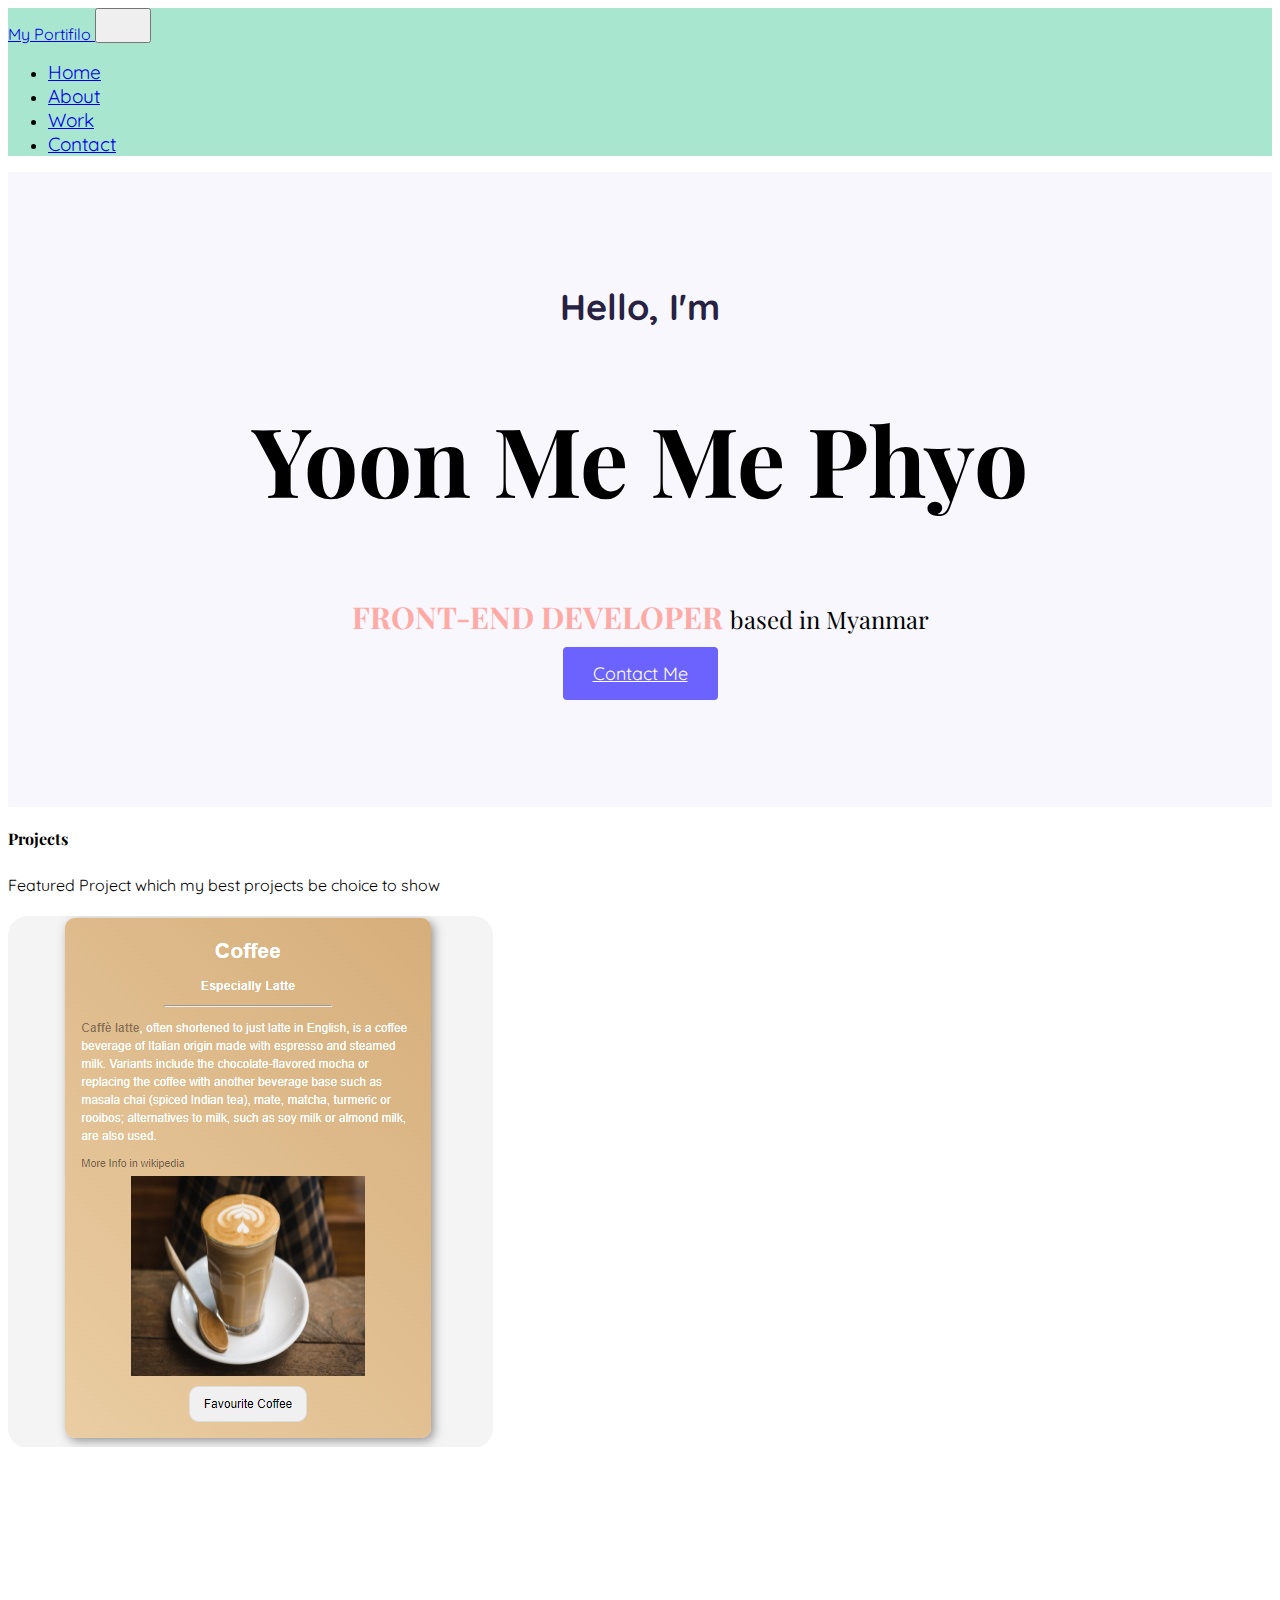
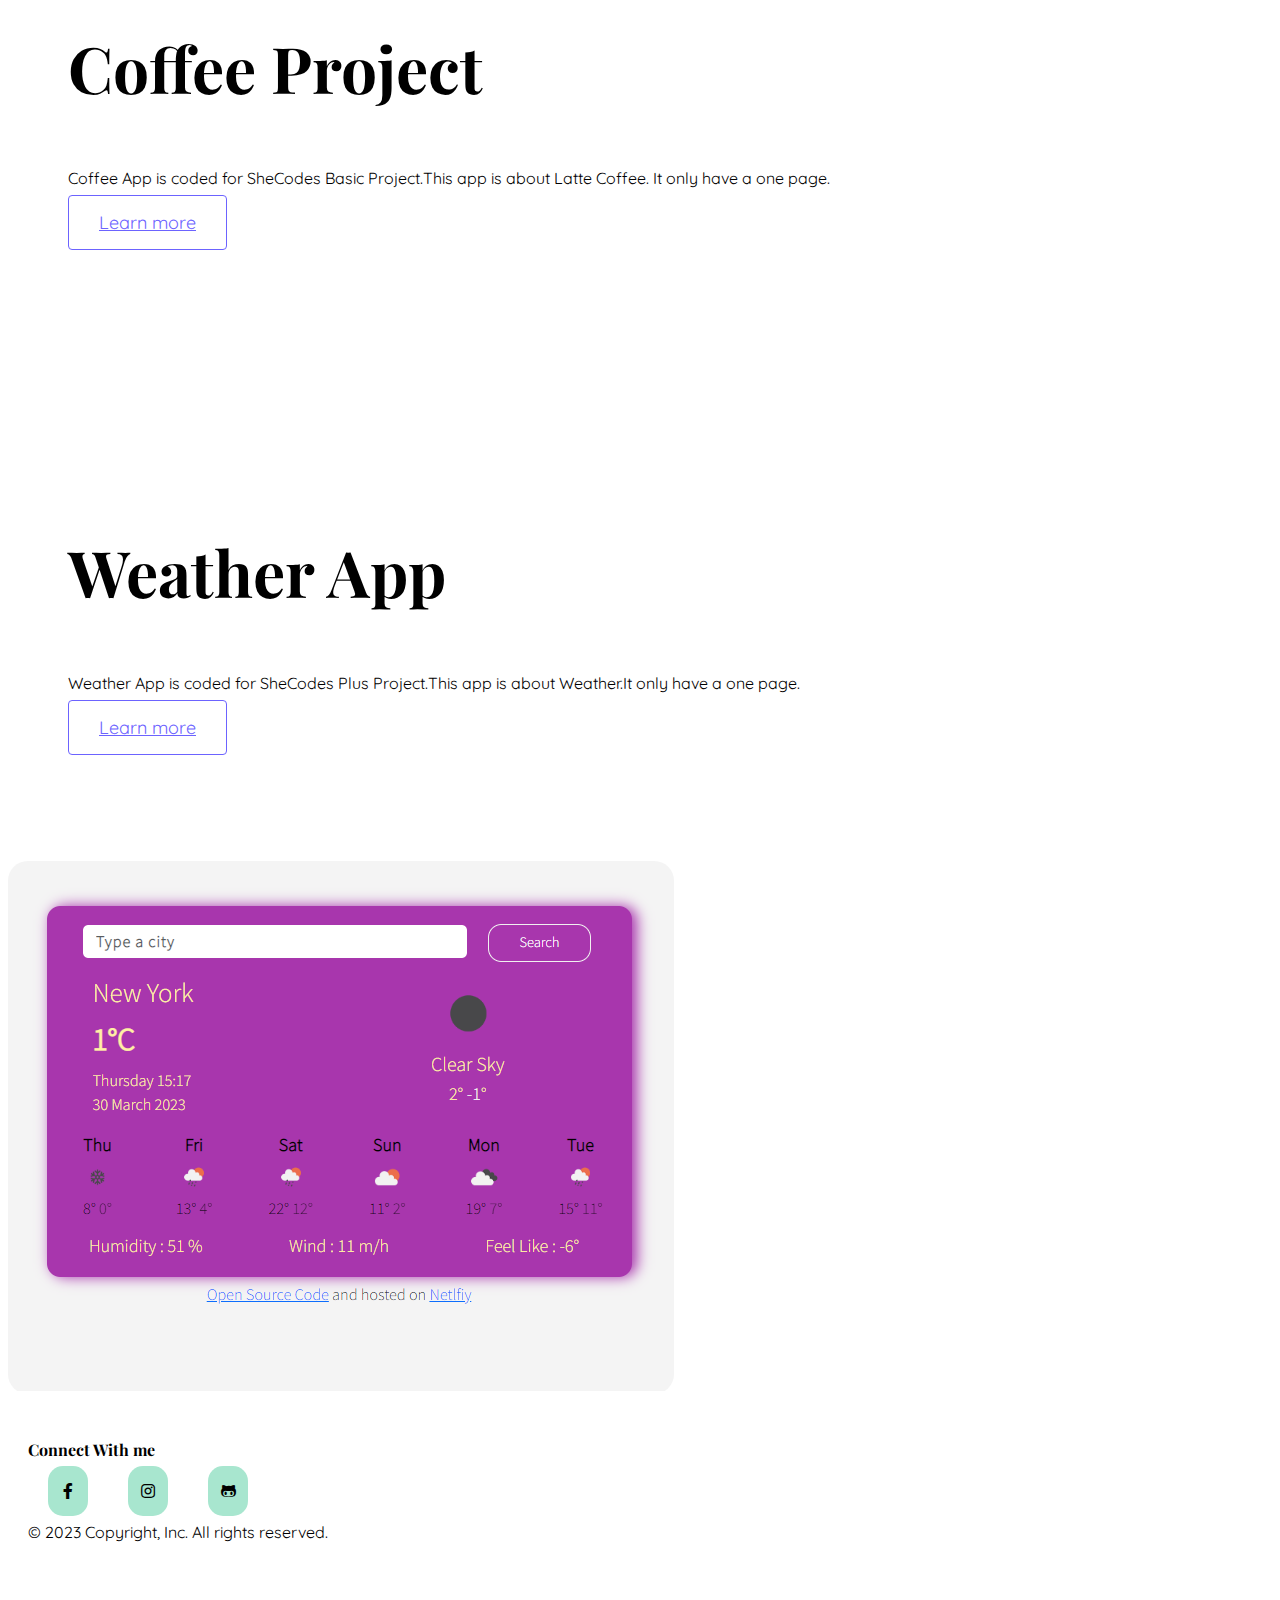
<file: index.html>
<!DOCTYPE html>
<html lang="en">

<head>
    <title>My Portifilo</title>
    <link href="https://cdn.jsdelivr.net/npm/bootstrap@5.3.0-alpha2/dist/css/bootstrap.min.css" rel="stylesheet"
        integrity="sha384-aFq/bzH65dt+w6FI2ooMVUpc+21e0SRygnTpmBvdBgSdnuTN7QbdgL+OapgHtvPp" crossorigin="anonymous">
    <link rel="stylesheet" href="https://cdnjs.cloudflare.com/ajax/libs/font-awesome/5.15.4/css/all.min.css"
        integrity="sha512-1ycn6IcaQQ40/MKBW2W4Rhis/DbILU74C1vSrLJxCq57o941Ym01SwNsOMqvEBFlcgUa6xLiPY/NS5R+E6ztJQ=="
        crossorigin="anonymous" referrerpolicy="no-referrer" />

    <link href="./portifilo.css" rel="stylesheet" type="text/css" />
</head>

<body>

    <!-- START HEADER NAV -->
    <nav class="navbar navbar-expand-lg navbar-light">
        <div class="container">
            <a href="index.html" class="navbar-brand">
                My Portifilo
            </a>

            <button class="navbar-toggler togglebtn" type="button" data-bs-toggle="collapse"
                data-bs-target="#navbarSupportedContent">
                <div class="bg-light lines1"></div>
                <div class="bg-light lines2"></div>
                <div class="bg-light lines3"></div>
            </button>

            <div class="collapse navbar-collapse" id="navbarSupportedContent">
                <ul class="navbar-nav ms-auto mb-2 mb-lg-0">
                    <li class="nav-item">
                        <a href="index.html" class="nav-link fw-bold menulinks">Home</a>
                    </li>
                    <li class="nav-item">
                        <a href="about.html" class="nav-link menulinks">About</a>
                    </li>
                    <li class="nav-item">
                        <a href="work.html" class="nav-link menulinks">Work</a>
                    </li>
                    <li class="nav-item">
                        <a href="contact.html" class="nav-link menulinks">Contact</a>
                    </li>
                </ul>
            </div>
        </div>
    </nav>
    <!-- END HEADER NAV -->


    <!-- START BANNER SECTION -->
    <div class="hero">
        <p> Hello, I'm</p>
        <h1>Yoon Me Me Phyo</h1>
        <h2 class="mb-5"><span class="position">Front-end Developer </span> based in Myanmar</h2>

        <div>
            <a href="#" class="btn btn-branding">Contact Me</a>
        </div>
    </div>
    <!-- END BANNER SECTION -->


    <!-- START PROJECT SECTION -->
    <section class="mt-3">
        <h4 class="text-center">Projects</h4>
        <p class="text-center mt-2 m-5">
            Featured Project which my best projects be choice to show
        </p>
        <div class="container">
            <div class="row mb-5">
                <div class="col d-none d-lg-block">
                    <img src="img/coffee.png" class="img-fluid projects" alt="coffee" />
                </div>
                <div class="col">
                    <div class="project-desciption">
                        <h2 class="mb-5">Coffee Project</h2>
                        <p class="mb-5 text-muted">
                            Coffee App is coded for SheCodes Basic Project.This app is about Latte Coffee.
                            It only have a one page.
                        </p>
                        <a href="" class="btn btn-branding-outline"> Learn more </a>
                    </div>
                </div>
            </div>
            <div class="row mb-5">
                <div class="col">
                    <div class="project-desciption">
                        <h2 class="mb-5">Weather App</h2>
                        <p class="mb-5 text-muted">
                            Weather App is coded for SheCodes Plus Project.This app is about Weather.It only have a one
                            page.
                        </p>
                        <a href="" class="btn btn-branding-outline"> Learn more </a>
                    </div>
                </div>
                <div class="col d-none d-lg-block">
                    <img src="img/weather.png" class="img-fluid projects" alt="weather" />
                </div>
            </div>
        </div>
    </section>
    <!-- END PROJECT SECTION -->


    <!-- START FOOTER SECTION -->
    <footer class="bg-success">
        <div class="text-center">
            <h4 class="mb-5">Connect With me</h4>
            <a href="#" class="social-links">
                <i class="fab fa-facebook-f"></i>
            </a>

            <a href="#" class="social-links">
                <i class="fab fa-instagram"></i>
            </a>
            <a href="#" class="social-links">
                <i class="fab fa-github-alt"></i>
            </a>

            <p class="mt-5 mb-3 text-light">© 2023 Copyright, Inc. All rights reserved.</p>
            <p>
                <a href="https://github.com/YoonMe105/portifilo-finalproject" class="sourcelink">Open-Sourced</a>
            </p>
        </div>


    </footer>
    <!-- END FOOTER SECTION -->

    <script src="https://cdn.jsdelivr.net/npm/bootstrap@5.3.0-alpha2/dist/js/bootstrap.bundle.min.js"
        integrity="sha384-qKXV1j0HvMUeCBQ+QVp7JcfGl760yU08IQ+GpUo5hlbpg51QRiuqHAJz8+BrxE/N"
        crossorigin="anonymous"></script>

</body>

</html>
</file>
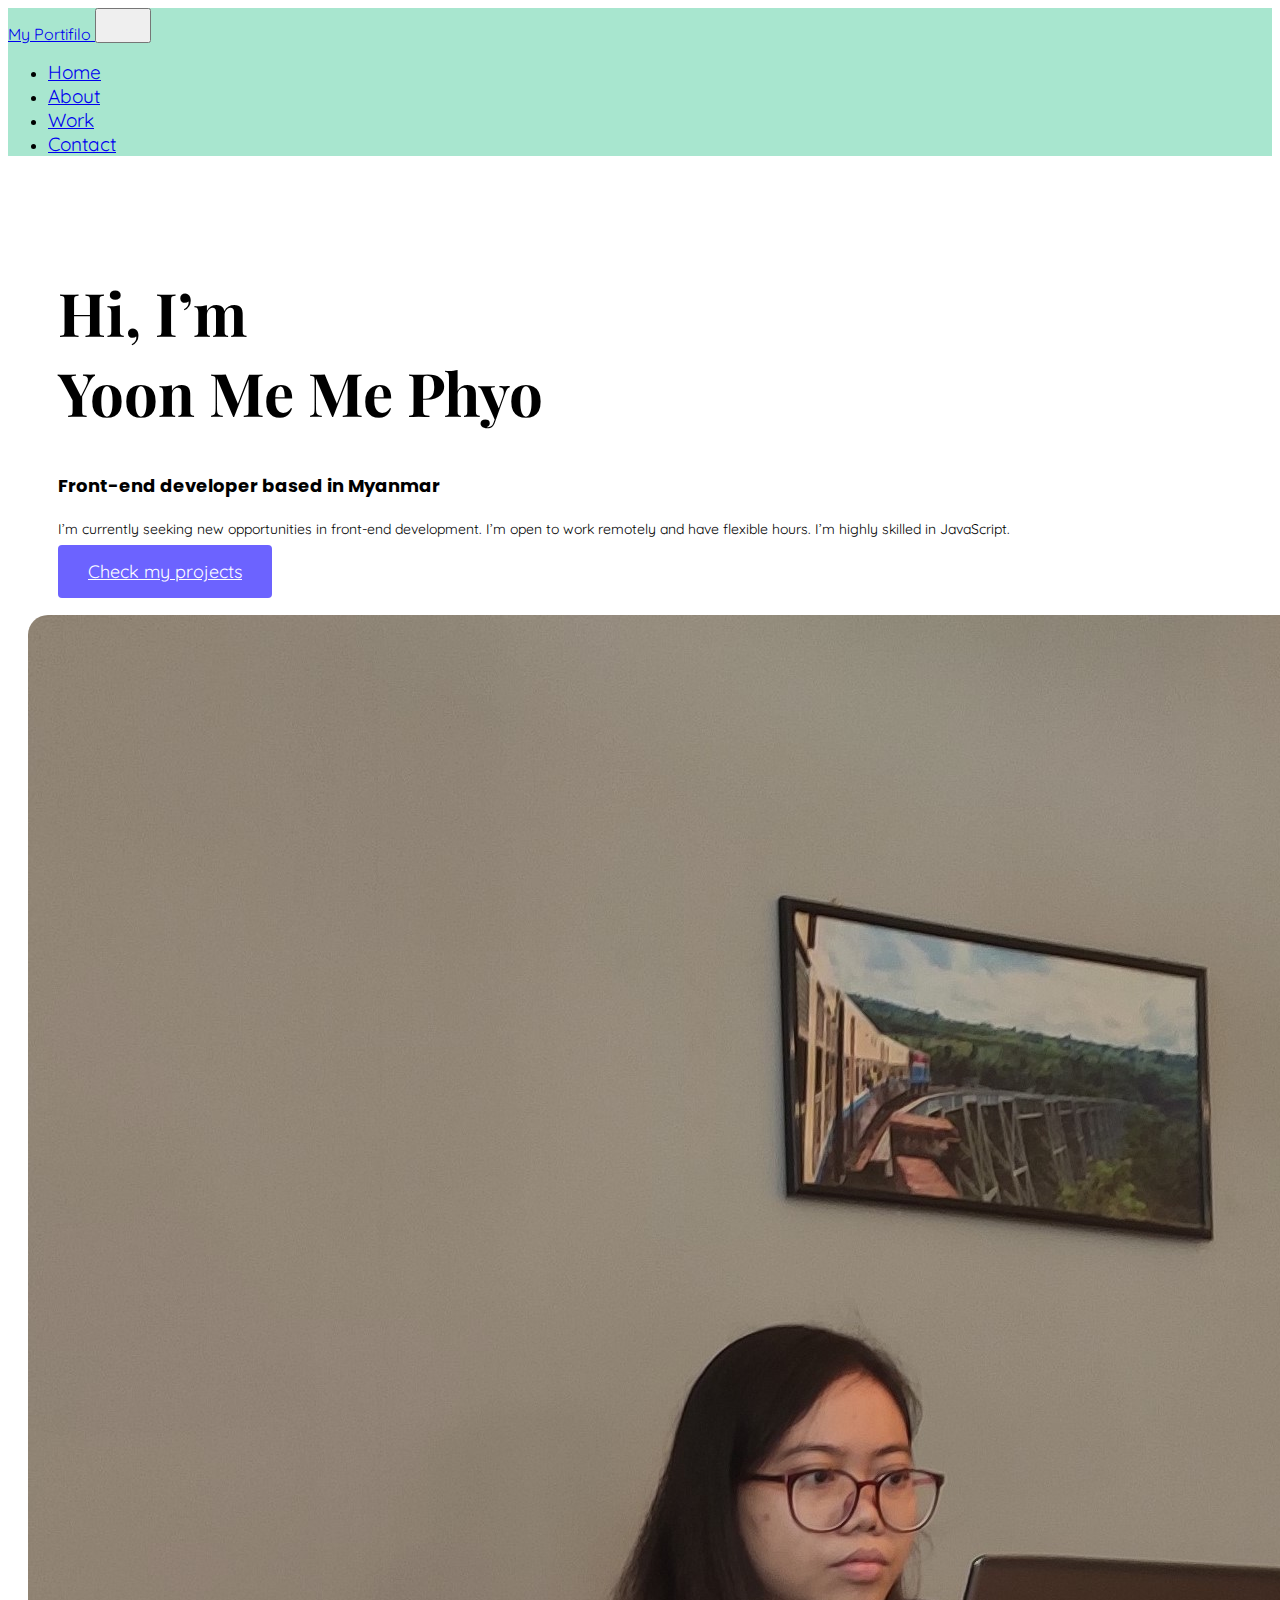
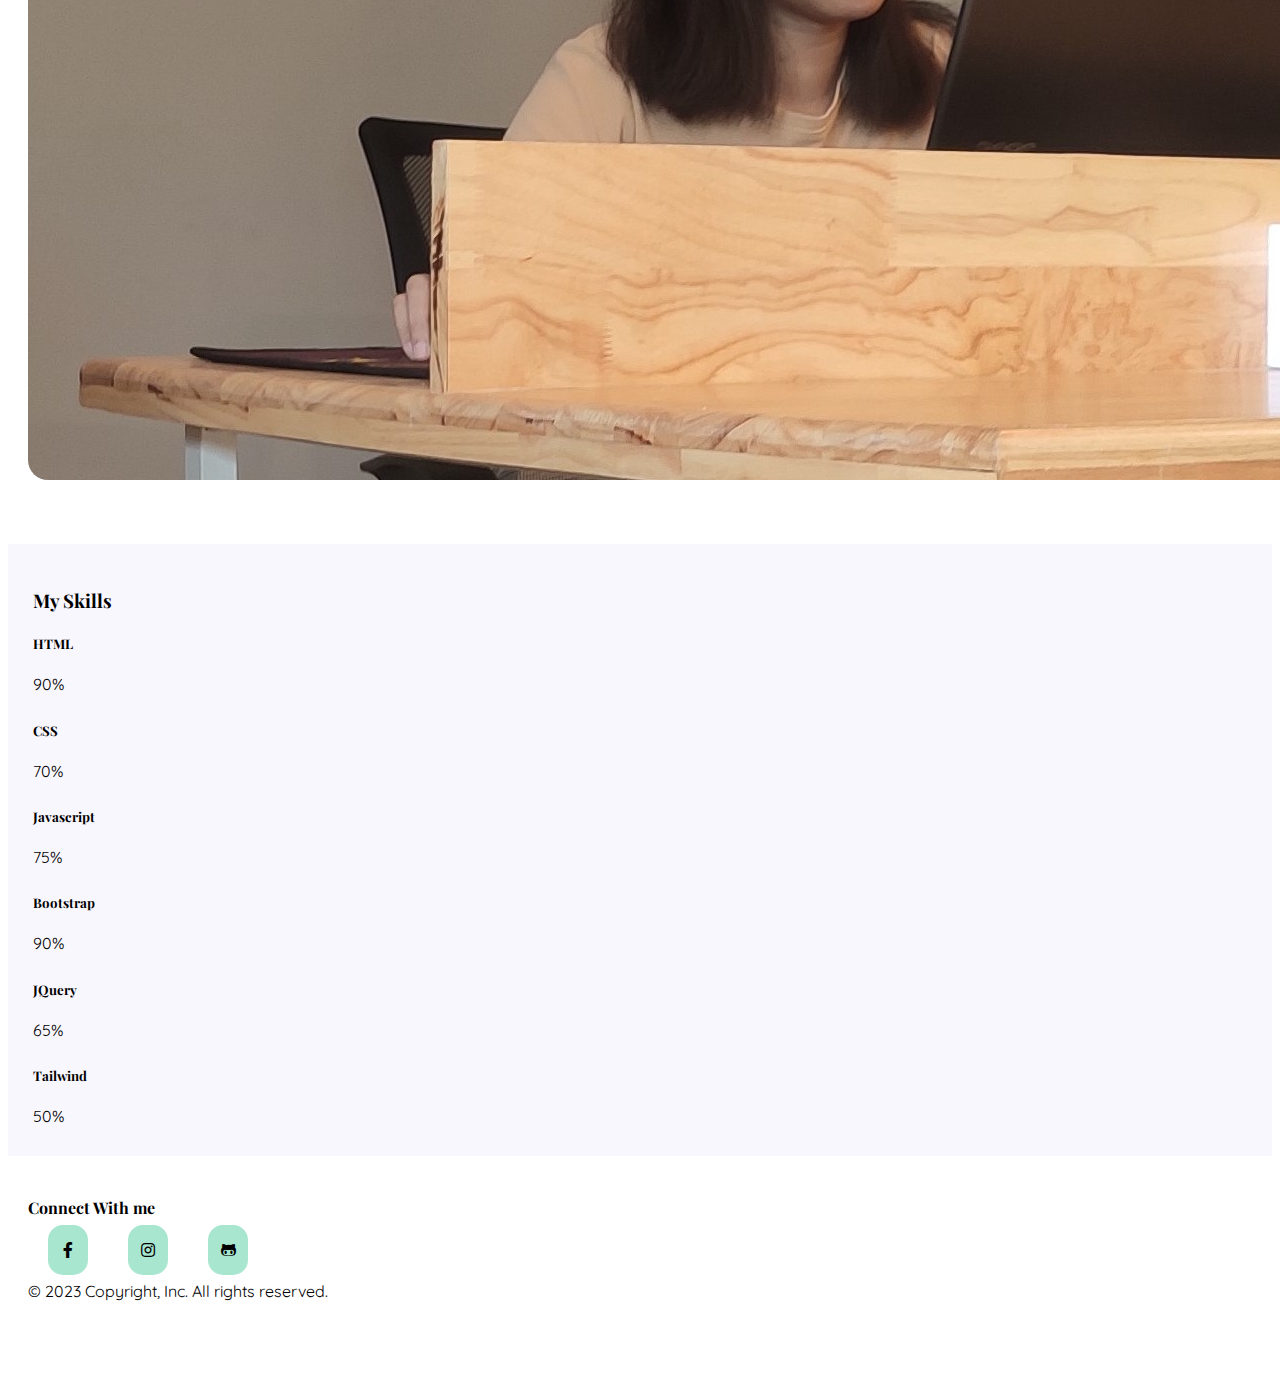
<file: about.html>
<!DOCTYPE html>
<html lang="en">

<head>
    <title>My Portifilo</title>
    <link href="https://cdn.jsdelivr.net/npm/bootstrap@5.3.0-alpha2/dist/css/bootstrap.min.css" rel="stylesheet"
        integrity="sha384-aFq/bzH65dt+w6FI2ooMVUpc+21e0SRygnTpmBvdBgSdnuTN7QbdgL+OapgHtvPp" crossorigin="anonymous">
    <link rel="stylesheet" href="https://cdnjs.cloudflare.com/ajax/libs/font-awesome/5.15.4/css/all.min.css"
        integrity="sha512-1ycn6IcaQQ40/MKBW2W4Rhis/DbILU74C1vSrLJxCq57o941Ym01SwNsOMqvEBFlcgUa6xLiPY/NS5R+E6ztJQ=="
        crossorigin="anonymous" referrerpolicy="no-referrer" />

    <link href="./portifilo.css" rel="stylesheet" type="text/css" />
</head>

<body>

    <!-- START HEADER NAV -->
    <nav class="navbar navbar-expand-lg navbar-light">
        <div class="container">
            <a href="index.html" class="navbar-brand">
                My Portifilo
            </a>

            <button class="navbar-toggler togglebtn" type="button" data-bs-toggle="collapse"
                data-bs-target="#navbarSupportedContent">
                <div class="bg-light lines1"></div>
                <div class="bg-light lines2"></div>
                <div class="bg-light lines3"></div>
            </button>

            <div class="collapse navbar-collapse" id="navbarSupportedContent">
                <ul class="navbar-nav ms-auto mb-2 mb-lg-0">
                    <li class="nav-item">
                        <a href="index.html" class="nav-link menulinks">Home</a>
                    </li>
                    <li class="nav-item">
                        <a href="about.html" class="nav-link fw-bold menulinks">About</a>
                    </li>
                    <li class="nav-item">
                        <a href="work.html" class="nav-link menulinks">Work</a>
                    </li>
                    <li class="nav-item">
                        <a href="contact.html" class="nav-link menulinks">Contact</a>
                    </li>
                </ul>
            </div>
        </div>
    </nav>
    <!-- END HEADER NAV -->

    <!-- START BANNER SECTION -->
    <div class="container about-section">
        <div class="row">
            <div class="col-md-6">
                <div class="details">
                    <h1 class="mb-4">Hi, I’m <br /> Yoon Me Me Phyo</h1>
                    <h2 class="mb-4">Front-end developer based in Myanmar</h2>
                    <p class="mb-5">
                        I’m currently seeking new opportunities in front-end development.
                        I’m open to work remotely and have flexible hours. I’m highly
                        skilled in JavaScript.
                    </p>
                    <a href="/work.html" class="btn btn-branding">Check my projects</a>
                </div>
            </div>
            <div class="col-md-6">
                <img src="./img/picture1.jpg" class="img-fluid picture" alt="picture1" />
            </div>
        </div>
    </div>
    <!-- END BANNER SECTION -->


    <!-- START SKILLS SECTION -->
    <section class="skills">
        <div class="container">
            <h3 class="text-center mb-4">My Skills</h3>

            <div class="row">
                <div class="col-md-6">
                    <h5>HTML</h5>
                    <div class="progress mb-4" style="height:25px">
                        <div class="progress-bar bg-primary progress-bar-striped" style="width: 90%" aria-valuenow="90"
                            aria-valuemin="0" aria-valuemax="100">
                            90%
                        </div>
                    </div>
                </div>

                <div class="col-md-6">
                    <h5>CSS</h5>
                    <div class="progress mb-4" style="height:25px">
                        <div class="progress-bar bg-secondary progress-bar-striped" style="width: 70%"
                            aria-valuenow="70" aria-valuemin="0" aria-valuemax="100">
                            70%
                        </div>
                    </div>
                </div>

                <div class="col-md-6">
                    <h5>Javascript</h5>
                    <div class="progress mb-4" style="height:25px">
                        <div class="progress-bar bg-success progress-bar-striped" style="width: 75%" aria-valuenow="75"
                            aria-valuemin="0" aria-valuemax="100">
                            75%
                        </div>
                    </div>
                </div>

                <div class="col-md-6">
                    <h5>Bootstrap</h5>
                    <div class="progress mb-4" style="height:25px">
                        <div class="progress-bar bg-warning progress-bar-striped" style="width: 90%" aria-valuenow="90"
                            aria-valuemin="0" aria-valuemax="100">
                            90%
                        </div>
                    </div>
                </div>

                <div class="col-md-6">
                    <h5>JQuery</h5>
                    <div class="progress mb-4" style="height:25px">
                        <div class="progress-bar bg-danger progress-bar-striped" style="width: 65%" aria-valuenow="65"
                            aria-valuemin="0" aria-valuemax="100">
                            65%
                        </div>
                    </div>
                </div>

                <div class="col-md-6">
                    <h5>Tailwind</h5>
                    <div class="progress mb-4" style="height:25px">
                        <div class="progress-bar bg-info progress-bar-striped" style="width: 50%" aria-valuenow="50"
                            aria-valuemin="0" aria-valuemax="100">
                            50%
                        </div>
                    </div>
                </div>
            </div>
        </div>
        </div>
    </section>
    <!-- END SKILLS SECTION -->



    <!-- START FOOTER SECTION -->
    <footer class="bg-success">
        <div class="text-center">
            <h4 class="mb-5">Connect With me</h4>
            <a href="#" class="social-links">
                <i class="fab fa-facebook-f"></i>
            </a>

            <a href="#" class="social-links">
                <i class="fab fa-instagram"></i>
            </a>
            <a href="#" class="social-links">
                <i class="fab fa-github-alt"></i>
            </a>

            <p class="mt-5 mb-3 text-light">© 2023 Copyright, Inc. All rights reserved.</p>

            <p>
                <a href="https://github.com/YoonMe105/portifilo-finalproject" class="sourcelink">Open-Sourced</a>
            </p>
        </div>


    </footer>
    <!-- END FOOTER SECTION -->

    <script src="https://cdn.jsdelivr.net/npm/bootstrap@5.3.0-alpha2/dist/js/bootstrap.bundle.min.js"
        integrity="sha384-qKXV1j0HvMUeCBQ+QVp7JcfGl760yU08IQ+GpUo5hlbpg51QRiuqHAJz8+BrxE/N"
        crossorigin="anonymous"></script>

</body>

</html>
</file>
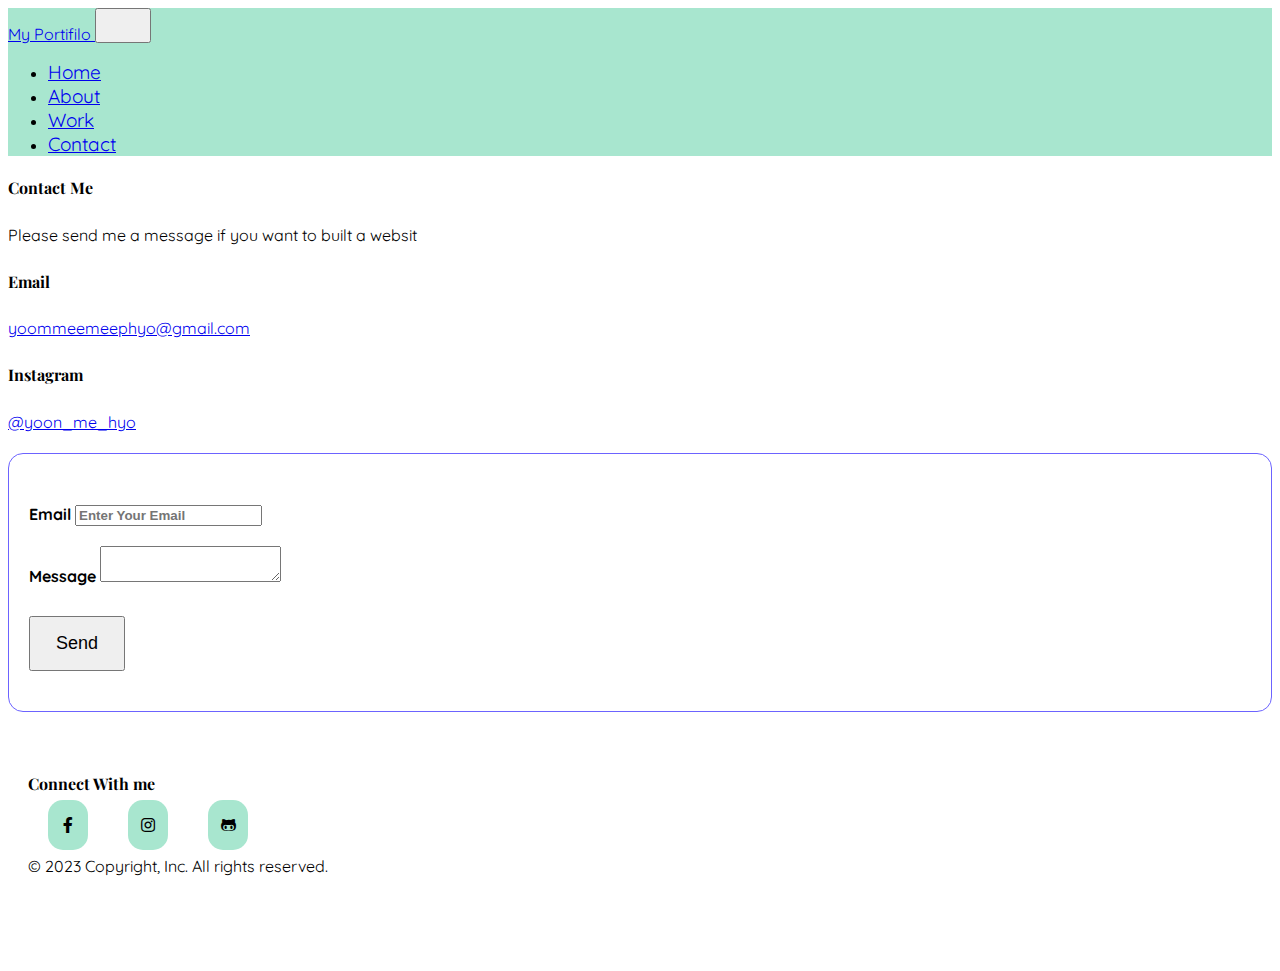
<file: contact.html>
<!DOCTYPE html>
<html lang="en">

<head>
    <title>My Portifilo</title>
    <link href="https://cdn.jsdelivr.net/npm/bootstrap@5.3.0-alpha2/dist/css/bootstrap.min.css" rel="stylesheet"
        integrity="sha384-aFq/bzH65dt+w6FI2ooMVUpc+21e0SRygnTpmBvdBgSdnuTN7QbdgL+OapgHtvPp" crossorigin="anonymous">
    <link rel="stylesheet" href="https://cdnjs.cloudflare.com/ajax/libs/font-awesome/5.15.4/css/all.min.css"
        integrity="sha512-1ycn6IcaQQ40/MKBW2W4Rhis/DbILU74C1vSrLJxCq57o941Ym01SwNsOMqvEBFlcgUa6xLiPY/NS5R+E6ztJQ=="
        crossorigin="anonymous" referrerpolicy="no-referrer" />

    <link href="./portifilo.css" rel="stylesheet" type="text/css" />
</head>

<body>

    <!-- START HEADER NAV -->
    <nav class="navbar navbar-expand-lg navbar-light">
        <div class="container">
            <a href="index.html" class="navbar-brand">
                My Portifilo
            </a>

            <button class="navbar-toggler togglebtn" type="button" data-bs-toggle="collapse"
                data-bs-target="#navbarSupportedContent">
                <div class="bg-light lines1"></div>
                <div class="bg-light lines2"></div>
                <div class="bg-light lines3"></div>
            </button>

            <div class="collapse navbar-collapse" id="navbarSupportedContent">
                <ul class="navbar-nav ms-auto mb-2 mb-lg-0">
                    <li class="nav-item">
                        <a href="index.html" class="nav-link menulinks">Home</a>
                    </li>
                    <li class="nav-item">
                        <a href="about.html" class="nav-link fw-bold menulinks">About</a>
                    </li>
                    <li class="nav-item">
                        <a href="work.html" class="nav-link menulinks">Work</a>
                    </li>
                    <li class="nav-item">
                        <a href="contact.html" class="nav-link menulinks">Contact</a>
                    </li>
                </ul>
            </div>
        </div>
    </nav>
    <!-- END HEADER NAV -->


    <!-- START Contact SECTION -->
    <section class="contact">
        <div class="container">
            <div class="row">
                <div class="text-center mt-5 mb-3">
                    <h4>Contact Me</h4>
                    <p>Please send me a message if you want to built a websit</p>
                </div>

                <div class="col-md-3">
                    <h4>Email</h4>
                    <p>
                        <a href="mailto:yoommeemeephyo@gmail">yoommeemeephyo@gmail.com</a>
                    </p>

                    <h4>Instagram</h4>
                    <p>
                        <a href="https://www.instagram.com/yoon_me_hyo/">@yoon_me_hyo</a>
                    </p>
                </div>

                <div class="col-md-9">
                    <form class="form">
                        <div class="form-group">
                            <label for="email">Email</label>
                            <input type="text" name="email" id="email" class="form-control"
                                placeholder="Enter Your Email" autocomplete="off" />
                        </div>

                        <div class="form-group">
                            <label for="mesg">Message</label>
                            <textarea name="mesg" class="form-control" required></textarea>
                        </div>

                        <button class="btn btn-primary rounded sendbtn">Send</button>
                    </form>
                </div>

            </div>
        </div>
    </section>
    <!-- END Contact SECTION -->


    <!-- START FOOTER SECTION -->
    <footer class="bg-success">
        <div class="text-center">
            <h4 class="mb-5">Connect With me</h4>
            <a href="#" class="social-links">
                <i class="fab fa-facebook-f"></i>
            </a>

            <a href="#" class="social-links">
                <i class="fab fa-instagram"></i>
            </a>
            <a href="#" class="social-links">
                <i class="fab fa-github-alt"></i>
            </a>

            <p class="mt-5 mb-3 text-light">© 2023 Copyright, Inc. All rights reserved.</p>

            <p>
                <a href="https://github.com/YoonMe105/portifilo-finalproject" class="sourcelink">Open-Sourced</a>
            </p>
        </div>


    </footer>
    <!-- END FOOTER SECTION -->

    <script src="https://cdn.jsdelivr.net/npm/bootstrap@5.3.0-alpha2/dist/js/bootstrap.bundle.min.js"
        integrity="sha384-qKXV1j0HvMUeCBQ+QVp7JcfGl760yU08IQ+GpUo5hlbpg51QRiuqHAJz8+BrxE/N"
        crossorigin="anonymous"></script>

</body>

</html>
</file>
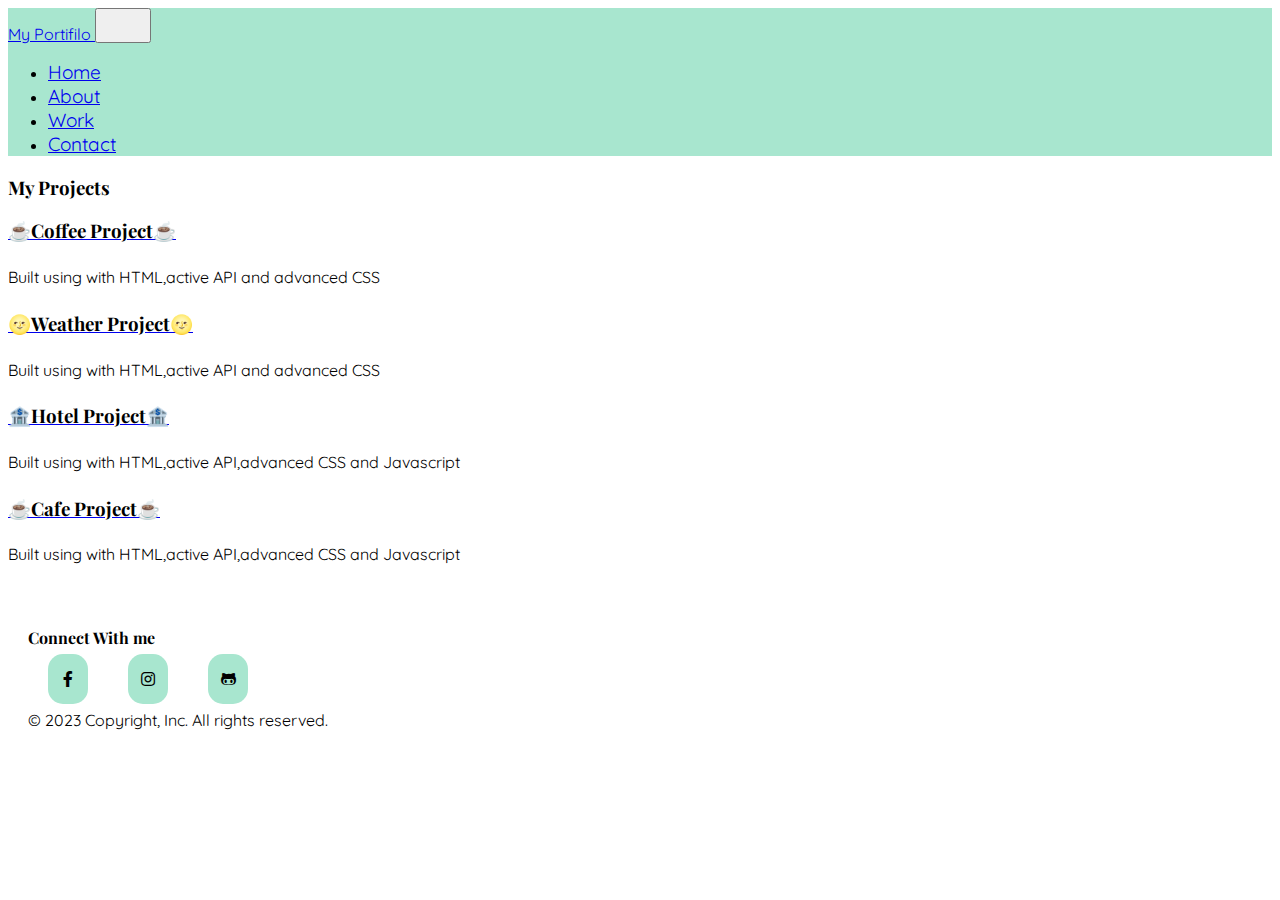
<file: work.html>
<!DOCTYPE html>
<html lang="en">

<head>
    <title>My Portifilo</title>
    <link href="https://cdn.jsdelivr.net/npm/bootstrap@5.3.0-alpha2/dist/css/bootstrap.min.css" rel="stylesheet"
        integrity="sha384-aFq/bzH65dt+w6FI2ooMVUpc+21e0SRygnTpmBvdBgSdnuTN7QbdgL+OapgHtvPp" crossorigin="anonymous">
    <link rel="stylesheet" href="https://cdnjs.cloudflare.com/ajax/libs/font-awesome/5.15.4/css/all.min.css"
        integrity="sha512-1ycn6IcaQQ40/MKBW2W4Rhis/DbILU74C1vSrLJxCq57o941Ym01SwNsOMqvEBFlcgUa6xLiPY/NS5R+E6ztJQ=="
        crossorigin="anonymous" referrerpolicy="no-referrer" />

    <link href="./portifilo.css" rel="stylesheet" type="text/css" />
</head>

<body>

    <!-- START HEADER NAV -->
    <nav class="navbar navbar-expand-lg navbar-light">
        <div class="container">
            <a href="index.html" class="navbar-brand">
                My Portifilo
            </a>

            <button class="navbar-toggler togglebtn" type="button" data-bs-toggle="collapse"
                data-bs-target="#navbarSupportedContent">
                <div class="bg-light lines1"></div>
                <div class="bg-light lines2"></div>
                <div class="bg-light lines3"></div>
            </button>

            <div class="collapse navbar-collapse" id="navbarSupportedContent">
                <ul class="navbar-nav ms-auto mb-2 mb-lg-0">
                    <li class="nav-item">
                        <a href="index.html" class="nav-link menulinks">Home</a>
                    </li>
                    <li class="nav-item">
                        <a href="about.html" class="nav-link fw-bold menulinks">About</a>
                    </li>
                    <li class="nav-item">
                        <a href="work.html" class="nav-link menulinks">Work</a>
                    </li>
                    <li class="nav-item">
                        <a href="contact.html" class="nav-link menulinks">Contact</a>
                    </li>
                </ul>
            </div>
        </div>
    </nav>
    <!-- END HEADER NAV -->


    <!-- START PROJECT SECTION -->
    <section class="mt-3">
        <h3 class="text-center m-5">My Projects</h3>
        <div class="container">
            <div class="row mb-5">
                <div class="col-md-6">
                    <a href="#" class="text-decoration-none">
                        <div class="card bg-dark">
                            <div class="card-body">
                                <h3 class="text-center text-light">☕Coffee Project☕</h3>
                            </div>
                        </div>
                    </a>
                    <div class="text-center">
                        <p>Built using with HTML,active API and advanced CSS</p>
                    </div>
                </div>

                <div class="col-md-6">
                    <a href="#" class="text-decoration-none">
                        <div class="card bg-dark">
                            <div class="card-body">
                                <h3 class="text-center text-light">🌝Weather Project🌝</h3>
                            </div>
                        </div>
                    </a>
                    <div class="text-center">
                        <p>Built using with HTML,active API and advanced CSS</p>
                    </div>
                </div>

                <div class="col-md-6">
                    <a href="#" class="text-decoration-none">
                        <div class="card bg-dark">
                            <div class="card-body">
                                <h3 class="text-center text-light">🏦Hotel Project🏦</h3>
                            </div>
                        </div>
                    </a>
                    <div class="text-center">
                        <p>Built using with HTML,active API,advanced CSS and Javascript</p>
                    </div>
                </div>

                <div class="col-md-6">
                    <a href="#" class="text-decoration-none">
                        <div class="card bg-dark">
                            <div class="card-body">
                                <h3 class="text-center text-light">☕Cafe Project☕</h3>
                            </div>
                        </div>
                    </a>
                    <div class="text-center">
                        <p>Built using with HTML,active API,advanced CSS and Javascript</p>
                    </div>
                </div>
            </div>
        </div>
    </section>
    <!-- END PROJECT SECTION -->


    <!-- START FOOTER SECTION -->
    <footer class="bg-success">
        <div class="text-center">
            <h4 class="mb-5">Connect With me</h4>
            <a href="#" class="social-links">
                <i class="fab fa-facebook-f"></i>
            </a>

            <a href="#" class="social-links">
                <i class="fab fa-instagram"></i>
            </a>
            <a href="#" class="social-links">
                <i class="fab fa-github-alt"></i>
            </a>

            <p class="mt-5 mb-3 text-light">© 2023 Copyright, Inc. All rights reserved.</p>
            <p>
                <a href="https://github.com/YoonMe105/portifilo-finalproject" class="sourcelink">Open-Sourced</a>
            </p>
        </div>


    </footer>
    <!-- END FOOTER SECTION -->

    <script src="https://cdn.jsdelivr.net/npm/bootstrap@5.3.0-alpha2/dist/js/bootstrap.bundle.min.js"
        integrity="sha384-qKXV1j0HvMUeCBQ+QVp7JcfGl760yU08IQ+GpUo5hlbpg51QRiuqHAJz8+BrxE/N"
        crossorigin="anonymous"></script>

</body>

</html>
</file>
<file: portifilo.css>
@import url('https://fonts.googleapis.com/css2?family=Quicksand:wght@300&display=swap');
@import url('https://fonts.googleapis.com/css2?family=Playfair+Display&display=swap');
@import url('https://fonts.googleapis.com/css2?family=Poppins&display=swap');

* {
    box-sizing: border-box;
}

:root {
    --bg-color: #f9f7fe;
    --branding-color: #6c63ff;
    --heading-font-family: "Playfair Display", serif;
    --default-font-family: "Poppins", sans-serif;
    --primary-color: #ffaaa5;
    --secondary-color: #a8e6cf;
}

body {
    font-family: 'Quicksand', sans-serif;
}

nav {
    background-color: var(--secondary-color);
}


.togglebtn:focus {
    outline: 0;
}

.lines1,
.lines2,
.lines3 {
    width: 30px;
    height: 3px;
    color: #000;
    margin: 5px;
}

.lines2 {
    width: 23px;
}

.lines3 {
    width: 16px;
}

.menulinks {
    font-size: 19px;

    transition: all 0.5s;
    transform-origin: center;
}

.menulinks:hover {
    transform: translateY(-10%);
    color: var(--primary-color);
}

h1,
h2,
h3,
h4,
h5,
h6 {
    color: black;
    font-family: var(--heading-font-family);
    font-weight: bold;
}

h1 {
    font-size: 96px;
    line-height: 1.5;
}

h2 {
    font-size: 64px;
}

p {
    font-weight: normal;
    font-size: 16px;
    line-height: 30px;
}

.hero {
    background: var(--bg-color);
    text-align: center;
    padding: 120px 20px;
}

.hero p {
    font-size: 36px;
    font-weight: bold;
    margin: 0;
    color: #272142;
}

.hero h2 {
    font-family: var(--heading-font-family);
    font-weight: normal;
    line-height: 1.5;
    font-size: 24px;
}

.hero h2 .position {
    color: var(--primary-color);
    font-weight: bold;
    font-size: 30px;
    text-transform: uppercase;
}

.btn-branding {
    background: var(--branding-color);
    border-radius: 4px;
    color: white;
    font-size: 18px;
    line-height: 27px;
    padding: 15px 30px;

    transition: all 0.5s;
}

.btn-branding:hover {
    border: 1px solid var(--branding-color);
}

.btn-branding-outline {
    color: var(--branding-color);
    border: 1px solid var(--branding-color);
    border-radius: 4px;
    font-size: 18px;
    line-height: 27px;
    padding: 15px 30px;

    transition: all 1s;
}

.btn-branding-outline:hover {
    background-color: var(--branding-color);
    color: white;
}

.project-desciption {
    padding: 120px 60px;
}

.projects {
    border-radius: 20px;
}

footer {
    padding: 20px;
    margin-bottom: 0;
}

.social-links {
    text-decoration: none;
    background-color: var(--secondary-color);
    color: #000;
    padding: 15px 20px;
    margin: 0 20px;
    border-radius: 15px;

    position: relative;

    transition: all 0.5s;
}

.social-links .fab {
    /* text-align: center; */

    position: absolute;
    top: 50%;
    left: 50%;
    transform: translate(-50%, -50%);
}

.social-links:hover {
    background: transparent;
    color: var(--secondary-color);
    border: 1px solid var(--secondary-color);
}

.sourcelink {
    text-decoration: none;
    color: #fff;

    transition: all 0.5s;
}

.sourcelink:hover {
    text-decoration: underline;
}




/* About.html */

.about-section {
    padding: 60px 20px;
}

.picture {
    /* height: 70%; */
    border-radius: 20px;
}


.details h1 {
    font-size: 60px;
    line-height: 80px;
}

.details h2 {
    font-size: 18px;
    font-family: var(--default-font-family);
}

.details h3 {
    font-size: 24px;
    line-height: 1.5;

    font-family: var(--default-font-family);
}

.details p {
    font-size: 14px;
}

.details {
    margin: 30px;
}

.skills {
    background-color: var(--bg-color);
    padding: 25px;
}


/* contact.html */
.contact {
    margin-bottom: 10px;
}

.form {
    width: 100%;
    border: 1px solid var(--branding-color);
    border-radius: 15px;
    padding: 30px 20px;
    margin-bottom: 20px;
    font-weight: bold;
}

.form-group {
    margin: 20px 0;
}

.form-control {
    font-weight: bold;
}


.sendbtn {
    font-size: 18px;
    padding: 15px 25px;
    margin: 10px 0;
}


@media (max-width: 900px) {
    h1 {
        font-size: 44px;
        line-height: 2;
    }

    h2 {
        font-size: 44px;
    }

    .hero {
        padding: 80px 20px;
    }

    .details {
        text-align: center;
        padding: 0;
    }

    .details h1 {
        font-size: 40px;
    }

    .project-desciption {
        padding: 0;
        text-align: center;
    }
}
</file>
